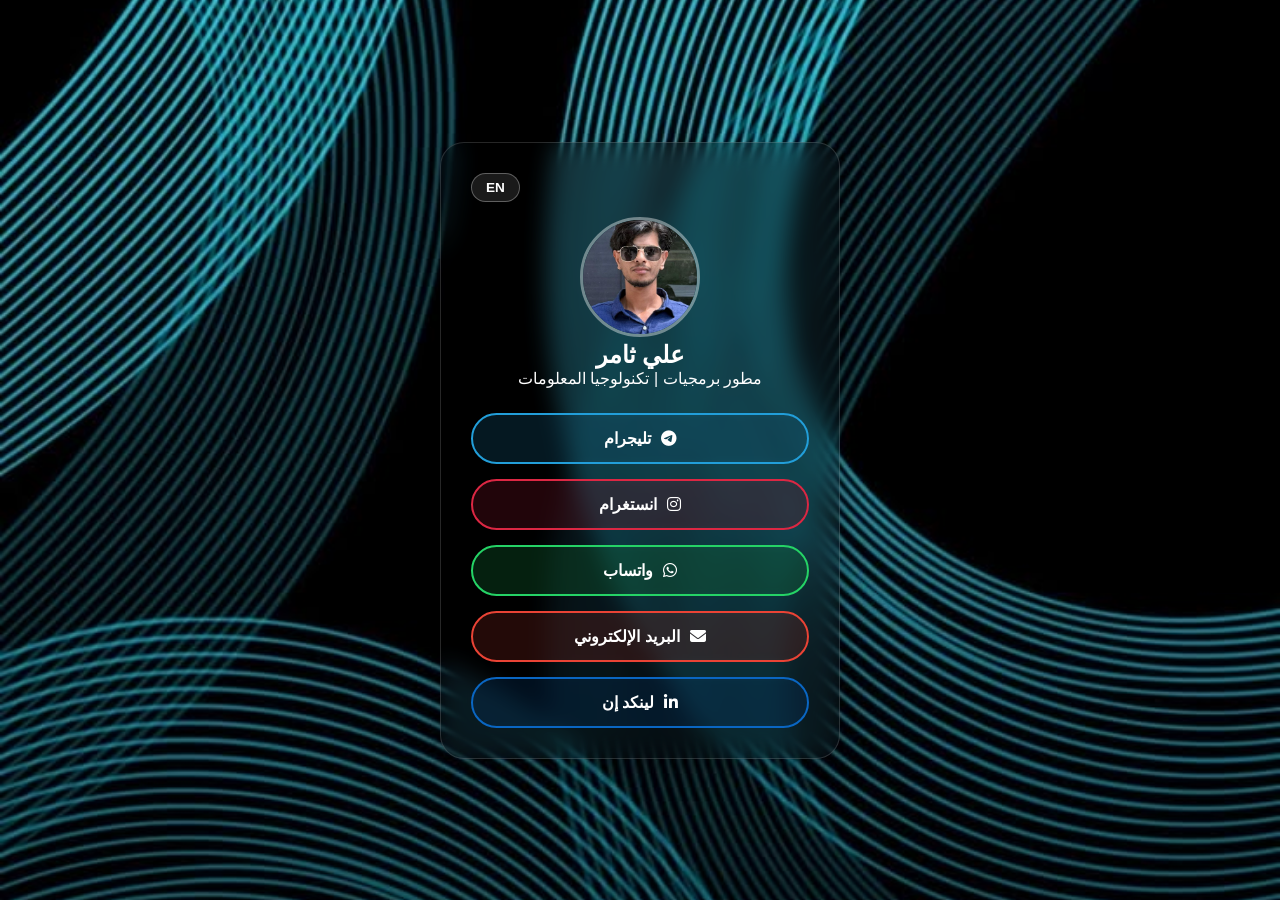
<file: index.html>
<!DOCTYPE html>
<html lang="ar" dir="rtl">

<head>
    <meta charset="UTF-8">
    <meta name="viewport" content="width=device-width, initial-scale=1.0">
    <title>الصفحة الشخصية</title>
    <link rel="stylesheet" href="https://cdnjs.cloudflare.com/ajax/libs/font-awesome/6.4.0/css/all.min.css">
    <link rel="stylesheet" href="A&Q.css">
</head>

<body>

    <div class="container">
        <div class="lang-switch-container">
            <button id="lang-toggle-btn">EN</button>
        </div>

        <div class="profile-card">
            <img src="a.li2.jpg" alt="صورة البروفايل" class="profile-img">
            <h2 id="profile-name" data-ar="علي ثامر" data-en="Ali Thamer">علي ثامر</h2>
            <p id="profile-title" data-ar="مطور برمجيات | تكنولوجيا المعلومات" data-en="Software Developer | IT">مطور
                برمجيات | تكنولوجيا المعلومات</p>
        </div>

        <div class="links-container">
            <a href="https://t.me/Ali2023yr18" target="_blank" class="btn telegram" id="btn-telegram" data-ar="تليجرام"
                data-en="TELEGRAM">
                <i class="fab fa-telegram-plane"></i> تليجرام
            </a>

            <a href="https://instagram.com/alithamer960" target="_blank" class="btn instagram" id="btn-instagram"
                data-ar="انستغرام" data-en="INSTAGRAM">
                <i class="fab fa-instagram"></i> انستغرام
            </a>

            <a href="https://wa.me/+9647859176005" target="_blank" class="btn whatsapp" id="btn-whatsapp"
                data-ar="واتساب" data-en="WHATSAPP">
                <i class="fab fa-whatsapp"></i> واتساب
            </a>

            <a href="mailto:your-ali7thamer@gmail.com" class="btn email" id="btn-email" data-ar="البريد الإلكتروني"
                data-en="EMAIL">
                <i class="fas fa-envelope"></i> البريد الإلكتروني
            </a>

            <a href="https://linkedin.com/in/ali-thamer-b35571403" target="_blank" class="btn linkedin" id="btn-linkedin"
                data-ar="لينكد إن" data-en="LINKEDIN">
                <i class="fab fa-linkedin-in"></i> لينكد إن
            </a>

        </div>
    </div>
    
    <script src="script.js"></script>
</body>

</html>
</file>
<file: A&Q.css>
* {
    margin: 0;
    padding: 0;
    box-sizing: border-box;
    font-family: 'Segoe UI', Tahoma, Geneva, Verdana, sans-serif;
}

body {
    display: flex;
    justify-content: center;
    align-items: center;
    min-height: 100vh;
    background: url('q.jpg') no-repeat center center fixed;
    background-size: cover; 
    color: #fff;
    padding: 20px;
}

.container {
    text-align: center;
    max-width: 400px;
    width: 100%;
    background: rgba(0, 0, 0, 0.2); 
    backdrop-filter: blur(12px); 
    -webkit-backdrop-filter: blur(12px);
    border: 1px solid rgba(255, 255, 255, 0.15);
    padding: 30px;
    border-radius: 24px;
    box-shadow: 0 8px 32px 0 rgba(0, 0, 0, 0.3);
}

/* تنسيق زر تبديل اللغة */
.lang-switch-container {
    display: flex;
    justify-content: flex-end;
    margin-bottom: 15px;
    width: 100%;
}

#lang-toggle-btn {
    background: rgba(255, 255, 255, 0.1);
    border: 1px solid rgba(255, 255, 255, 0.3);
    color: #fff;
    padding: 6px 14px;
    border-radius: 20px;
    font-weight: bold;
    cursor: pointer;
    font-size: 0.85rem;
    transition: all 0.2s ease;
    backdrop-filter: blur(5px);
}

#lang-toggle-btn:hover {
    background: rgba(255, 255, 255, 0.25);
    transform: scale(1.05);
}

/* البروفايل والأزرار اسطوانية الشكل الشفافة */
.profile-card { margin-bottom: 25px; }
.profile-img { width: 120px; height: 120px; border-radius: 50%; object-fit: cover; border: 3px solid rgba(255, 255, 255, 0.4); }
.links-container { display: flex; flex-direction: column; gap: 15px; }

.btn {
    display: flex;
    align-items: center;
    justify-content: center;
    gap: 10px;
    padding: 14px;
    border-radius: 40px; /* أسطوانية */
    text-decoration: none;
    color: #fff;
    font-weight: 700;
    backdrop-filter: blur(4px);
    transition: all 0.25s ease-in-out;
}
.btn:hover { transform: translateY(-2px); }

.telegram { background-color: rgba(34, 158, 217, 0.15); border: 2px solid #229ED9; }
.telegram:hover { background-color: rgba(34, 158, 217, 0.85); }

.instagram { background-color: rgba(220, 39, 67, 0.15); border: 2px solid #dc2743; }
.instagram:hover { background-color: rgba(220, 39, 67, 0.85); }

.whatsapp { background-color: rgba(37, 211, 102, 0.15); border: 2px solid #25D366; }
.whatsapp:hover { background-color: rgba(37, 211, 102, 0.85); }

.email { background-color: rgba(234, 67, 53, 0.15); border: 2px solid #ea4335; }
.email:hover { background-color: rgba(234, 67, 53, 0.85); }
.linkedin {
    background-color: rgba(10, 102, 194, 0.15) ;
    border: 2px solid #0a66c2;
    
}

/* تأثير الامتلاء والتوهج عند تمرير الماوس */
.linkedin:hover {
    background-color: rgba(10, 102, 194, 0.85) ;
    box-shadow: 0 0 15px rgba(10, 102, 194, 0.5);
}
</file>
